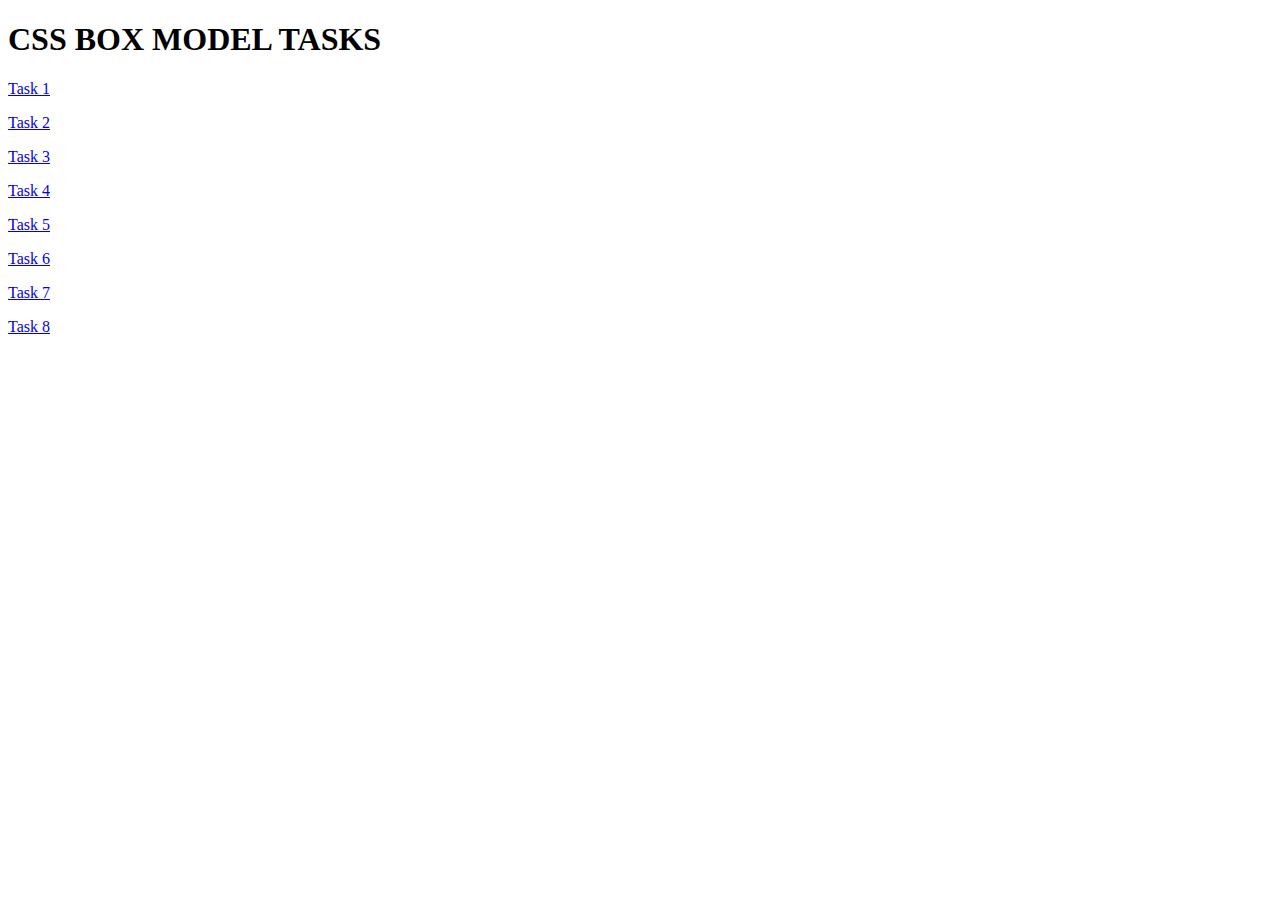
<file: index.html>
<!DOCTYPE html>
<html lang="en">
<head>
    <meta charset="UTF-8">
    <meta name="viewport" content="width=device-width, initial-scale=1.0">
    <title>Adding all files links</title>
</head>
<body>

    <h1> CSS BOX MODEL TASKS</h1>
        <p> <a href="./Task_A.html">Task 1</a></p>
        <p> <a href="./Task_B.html">Task 2</a></p>
        <p> <a href="./Task_C.html">Task 3</a></p>
        <p> <a href="./Task_D.html">Task 4</a></p>
        <p> <a href="./Task_E.html">Task 5</a></p>
        <p> <a href="./Task_F.html">Task 6</a></p>
        <p> <a href="./Task_G.html">Task 7</a></p>
        <p> <a href="./Task_H.html">Task 8</a></p>
</body>
</html>
</file>
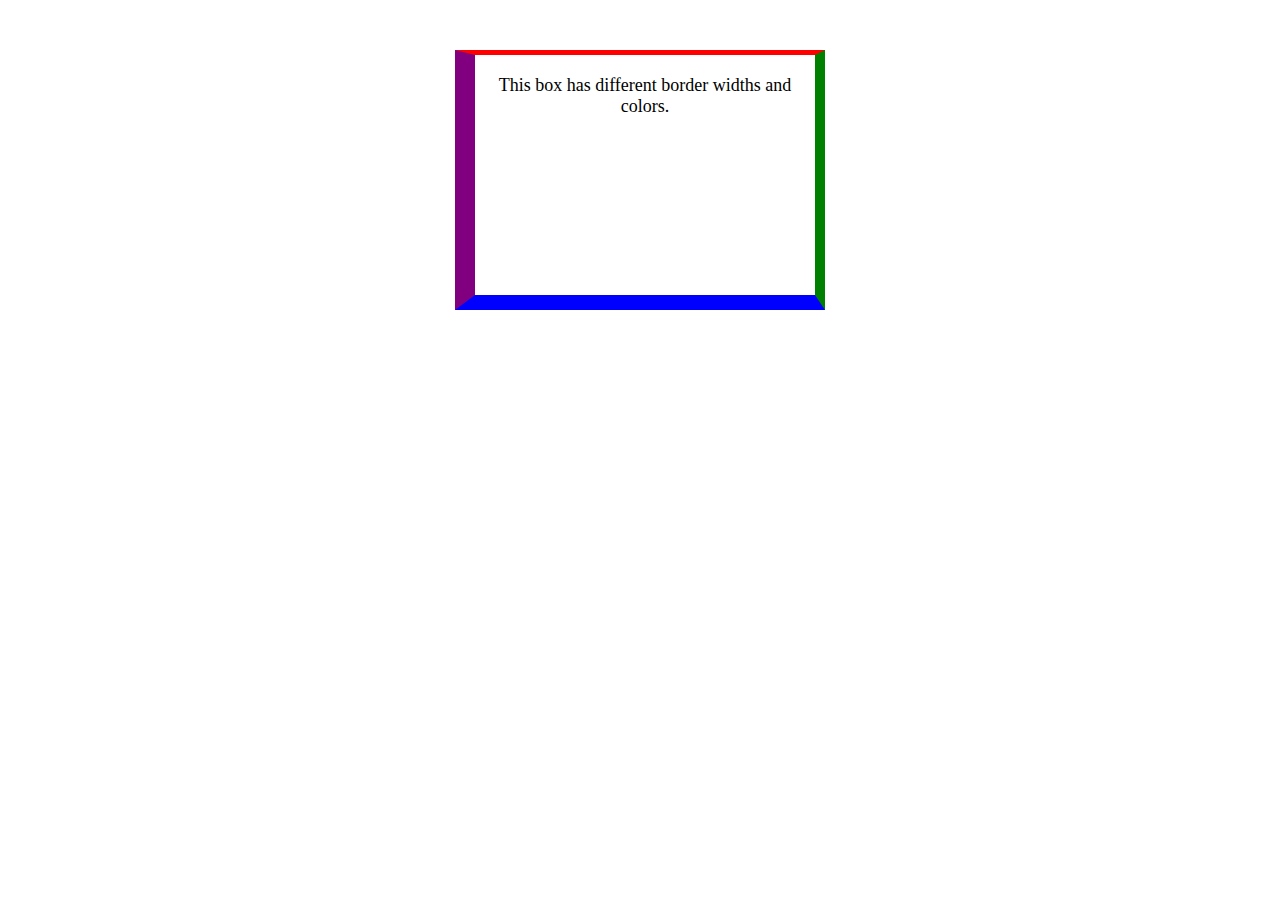
<file: Task_A.html>
<!DOCTYPE html>
<html lang="en">
<head>
    <meta charset="UTF-8">
    <meta name="viewport" content="width=device-width, initial-scale=1.0">
    <title>Box with Different Borders</title>
    <link rel="stylesheet" href="./styles.css">
</head>
<body>
    <div class="box">
        This box has different border widths and colors.
    </div>
</body>
</html>
</file>
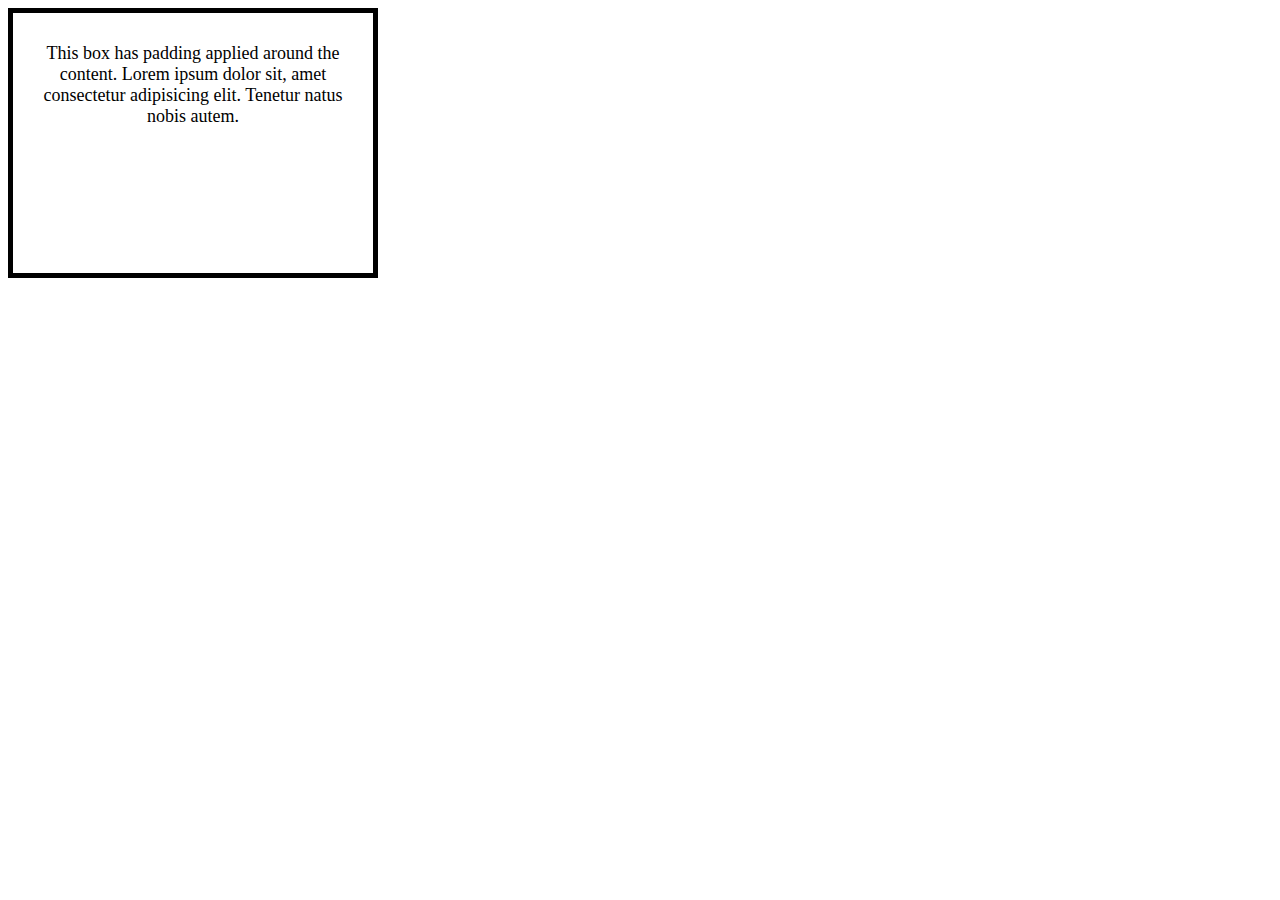
<file: Task_B.html>
<!DOCTYPE html>
<html lang="en">
<head>
    <meta charset="UTF-8">
    <meta name="viewport" content="width=device-width, initial-scale=1.0">
    <title>Task 2</title>
    <style>
        /* Style for the box */
        .box {
            width: 300px;
            height: 200px;
            text-align: center;
            font-size: 18px;
            border: 5px solid black;
            padding: 30px;  
        }
    </style>
</head>
<body>
    <div class="box">
        This box has padding applied around the content.
        Lorem ipsum dolor sit, amet consectetur adipisicing elit. Tenetur natus nobis autem.
    </div>
</body>
</html>
</file>
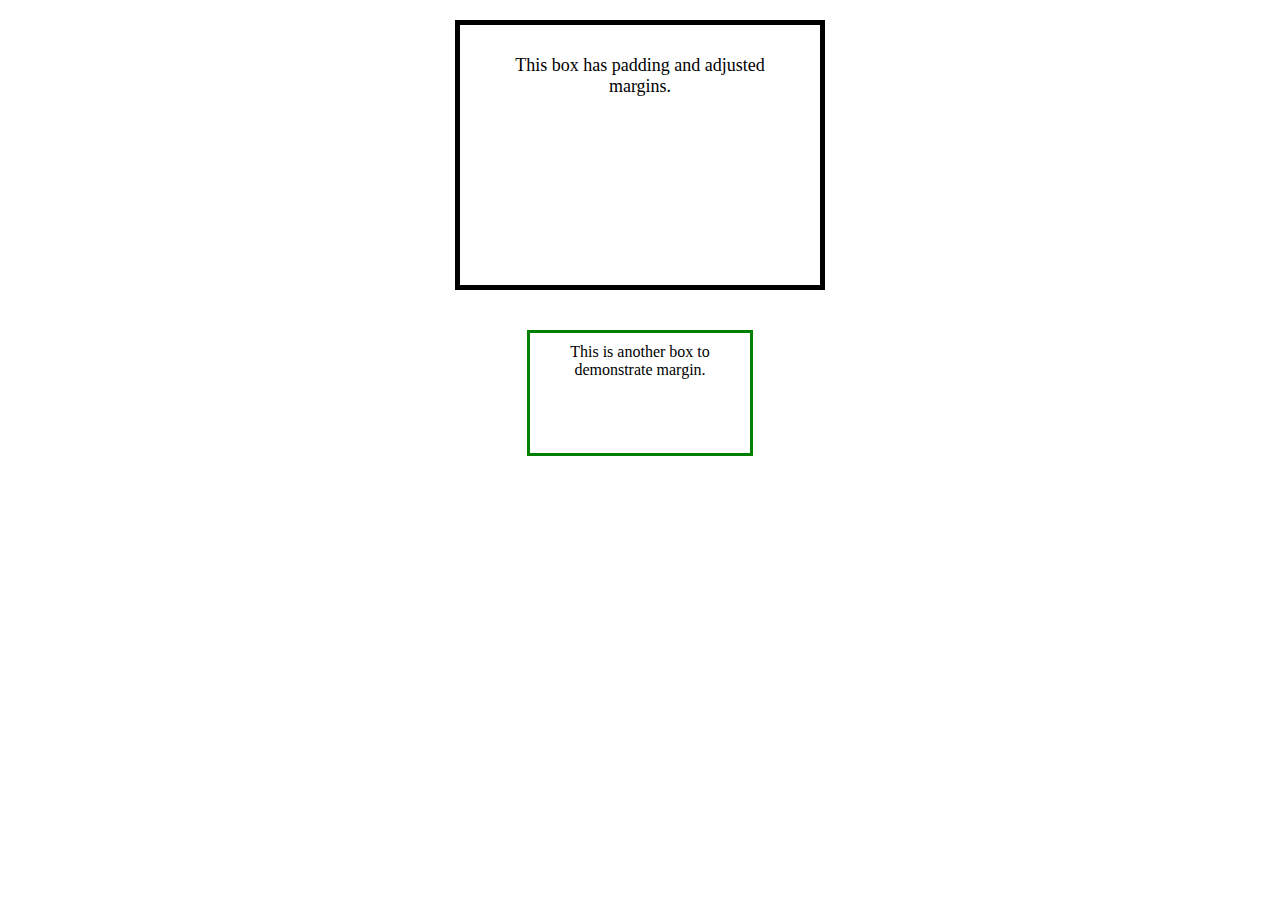
<file: Task_C.html>
<!DOCTYPE html>
<html lang="en">
<head>
    <meta charset="UTF-8">
    <meta name="viewport" content="width=device-width, initial-scale=1.0">
    <title>Task 3</title>
    <style>
        /* Styling for the box */
        .box {
            width: 300px;
            height: 200px;
            text-align: center;
            font-size: 18px;
            border: 5px solid black; 
            
            /* Applying padding inside the box */
            padding: 30px;  /* Padding on all sides */
            
            /* Adjusting margins for spacing the box */
            margin: 20px auto;  /* Top and bottom margin of 20px, auto for centering horizontally */
        }
        
        /* Styling for a second box to show margin space */
        .box2 {
            width: 200px;
            height: 100px;
            text-align: center;
            font-size: 16px;
            border: 3px solid green;
            
            /* Padding for box */
            padding: 10px;
            
            /* Adjust margins */
            margin: 40px auto;  /* Top and bottom margin of 40px */
        }
    </style>
</head>
<body>
    <div class="box">
        This box has padding and adjusted margins.
    </div>

    <div class="box2">
        This is another box to demonstrate margin.
    </div>
</body>
</html>
</file>
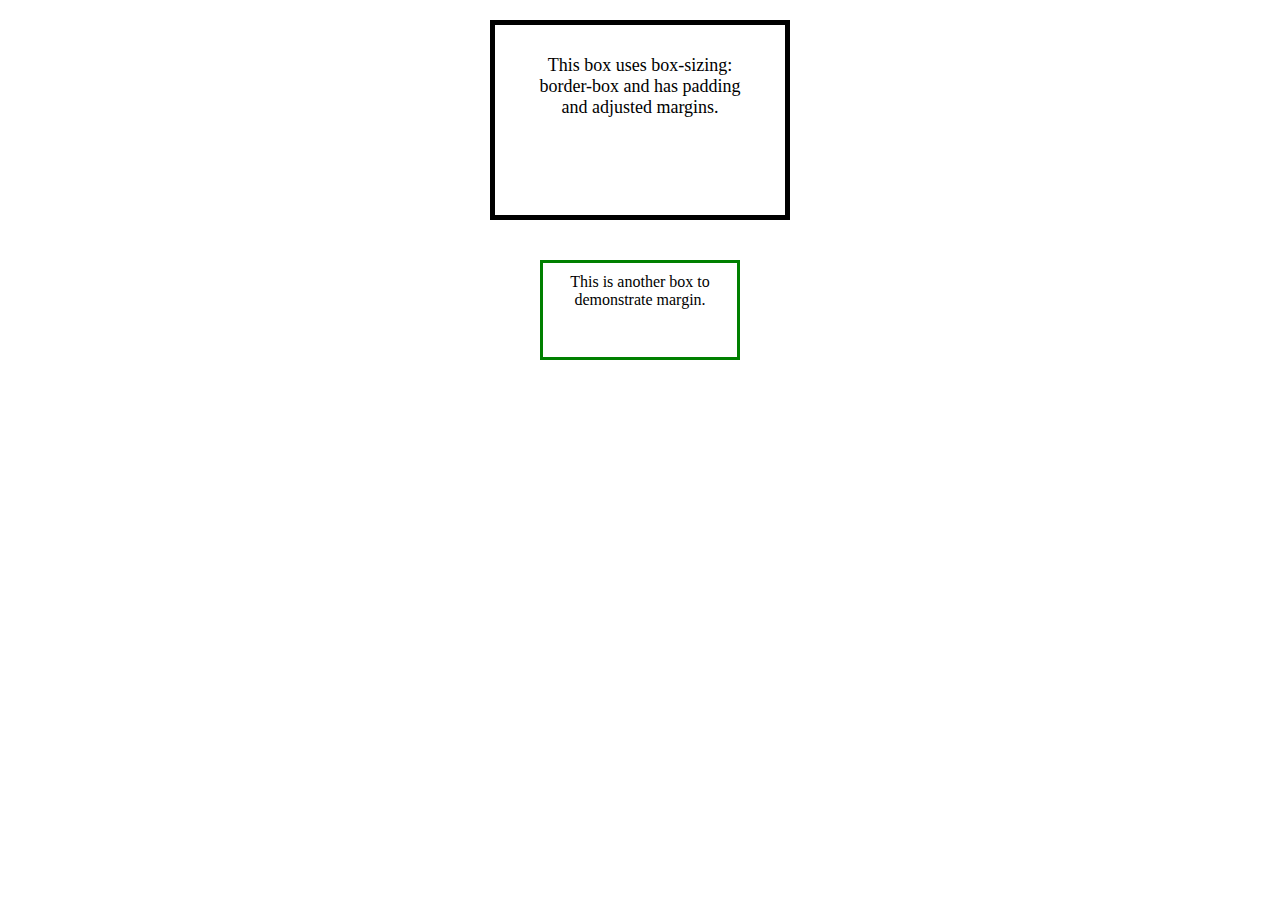
<file: Task_D.html>
<!DOCTYPE html>
<html lang="en">

<head>
    <meta charset="UTF-8">
    <meta name="viewport" content="width=device-width, initial-scale=1.0">
    <title>Task 4</title>
    <style>
        /* Applying box-sizing globally to all elements */
        * {
            box-sizing: border-box;
            /* Ensures padding and border are included in width and height */
        }

        /* Styling for the first box */
        .box {
            width: 300px;
            height: 200px;
            text-align: center;
            font-size: 18px;
            border: 5px solid black;
            padding: 30px;

            /* Adjusting margins for spacing the box */
            margin: 20px auto;
        }

        /* Styling for a second box to show margin space */
        .box2 {
            width: 200px;
            height: 100px;
            text-align: center;
            font-size: 16px;
            border: 3px solid green;
            padding: 10px;
            margin: 40px auto;
            /* Top and bottom margin of 40px */
        }
    </style>
</head>

<body>
    <div class="box">
        This box uses box-sizing: border-box and has padding and adjusted margins.
    </div>

    <div class="box2">
        This is another box to demonstrate margin.
    </div>
</body>

</html>
</file>
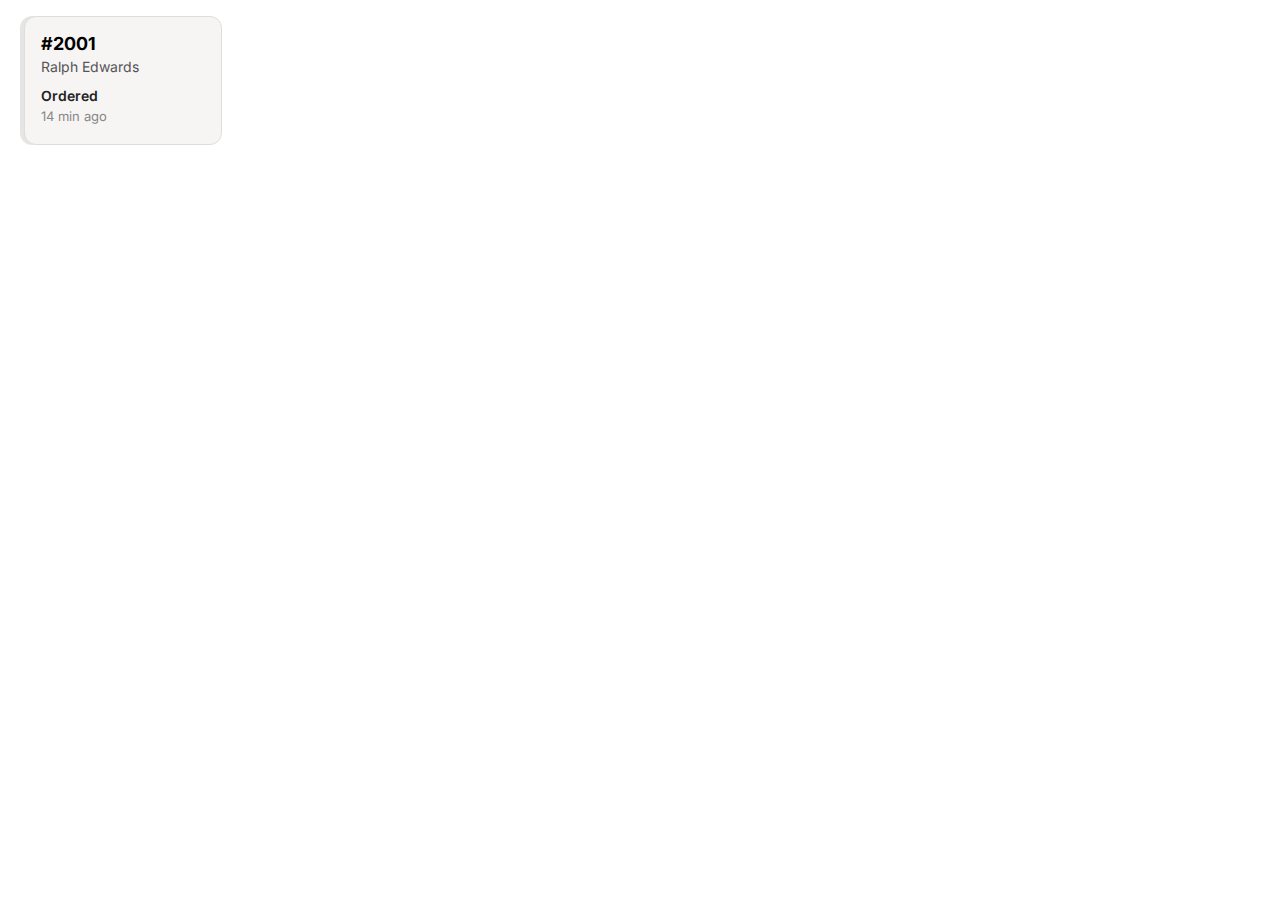
<file: Task_E.html>
<!DOCTYPE html>
<html lang="en">
<head>
    <meta charset="UTF-8">
    <meta name="viewport" content="width=device-width, initial-scale=1.0">
    <title>Task 5</title>
    <style>
        @import url('https://fonts.googleapis.com/css2?family=Inter:wght@400;600;700&display=swap');

        body {
            font-family: 'Inter', Arial, sans-serif;
        }

        .card {
            padding: 16px;
            margin: 16px;
            border: 1px solid #ddd;
            border-radius: 12px;
            width: 164px;
            box-shadow: -4px 0px rgba(0, 0, 0, 0.1);
            background-color: #f7f4f4;
        }

        .order-id {
            margin: 0;
            font-size: 18px;
            font-weight: 700;
            color: #000;
        }

        .customer-name {
            margin: 4px 0;
            font-size: 14px;
            color: #555;
            font-weight: 400;
        }

        .status {
            margin: 12px 0 0;
            font-size: 14px;
            font-weight: 600;
            color: #222;
        }

        .time {
            margin: 4px 0;
            font-size: 13px;
            color: #888;
            font-weight: 400;
        }
    </style>
</head>
<body>
    <div class="card">
        <h2 class="order-id">#2001</h2>
        <p class="customer-name">Ralph Edwards</p>
        <p class="status">Ordered</p>
        <p class="time">14 min ago</p>
    </div>
</body>
</html>
</file>
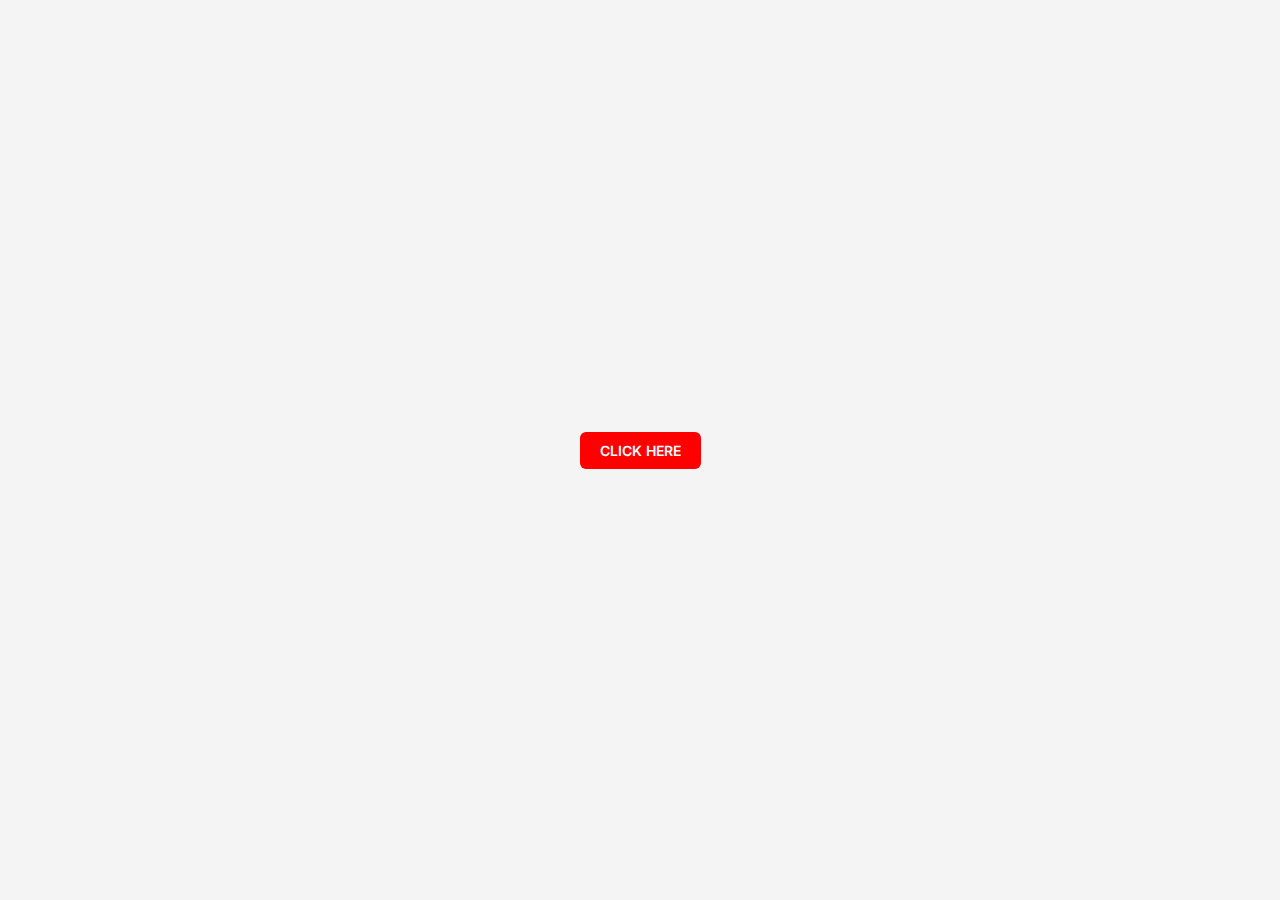
<file: Task_F.html>
<!DOCTYPE html>
<html lang="en">
<head>
    <meta charset="UTF-8">
    <meta name="viewport" content="width=device-width, initial-scale=1.0">
    <title>Task 6</title>
    <style>
        @import url('https://fonts.googleapis.com/css2?family=Inter:wght@400;500;600&display=swap');

        body {
            font-family: 'Inter', sans-serif;
            display: flex;
            justify-content: center;
            align-items: center;
            height: 100vh;
            background-color: #f4f4f4;
            margin: 0;
        }

        .button {
            padding: 10px 20px;
            background-color: red;
            color: white;
            font-size: 14px;
            font-weight: 600;
            border: none;
            border-radius: 6px;
            cursor: pointer;
            display: inline-block;
        }

        details {
            position: relative;
        }

        .popup-content {
            position: fixed;
            top: 50%;
            left: 50%;
            transform: translate(-50%, -50%);
            background: white;
            box-shadow: 0px 8px 20px rgba(0, 0, 0, 0.3);
            padding: 15px;
            border-radius: 10px;
            width: 230px;
            display: none;
        }

        details[open] .popup-content {
            display: block;
        }

        .popup-header {
            display: flex;
            justify-content: space-between;
            align-items: center;
            margin-bottom: 8px;
        }

        .popup-header h2 {
            font-size: 15px;
            font-weight: 600;
            margin: 0;
            color: #333;
        }

        .close-btn {
            width: 25px;
            height: 25px;
            display: flex
        ;
            align-items: center;
            justify-content: center;
            font-size: 15px;
            font-weight: 500;
            color: #201e1e;
            background-color: hsl(0deg 0% 100%);
            border-radius: 54%;
            box-shadow: 3px 10px 23px rgba(0, 0, 0, 0.4);
        }

        .popup-content p {
            font-size: 11px;
            color: #555;
            margin: 4px 0 10px;
            font-weight: 400;
        }

        .item-box {
            background-color: white;
            padding: 8px;
            border-radius: 6px;
            margin: 8px 0;
            font-size: 12px;
            border: 1.4px grey solid;
        }

        .item-box strong {
            font-size: 14px;
            font-weight: 600;
            color: #333;
        }

        .cancel-btn {
            width: 100%;
            padding: 10px;
            background-color: #eb2626;
            color: white;
            border: none;
            border-radius: 20px;
            font-size: 13px;
            font-weight: 500;
            cursor: pointer;
            margin-top: 8px;
        }
    </style>
</head>
<body>

    <details>
        <summary class="button">CLICK HERE</summary>
        <div class="popup-content">
            <div class="popup-header">
                <h2>Cancel Item</h2>
                <span class="close-btn">×</span>
            </div>
            <p>Are you sure to cancel this item?</p>
            <div class="item-box">
                <strong>Tasty Burger</strong>
                <p>Size: Small, Cheese: A little bit, Salt: No</p>
            </div>
            <button class="cancel-btn">Cancel Items</button>
        </div>
    </details>

</body>
</html>
</file>
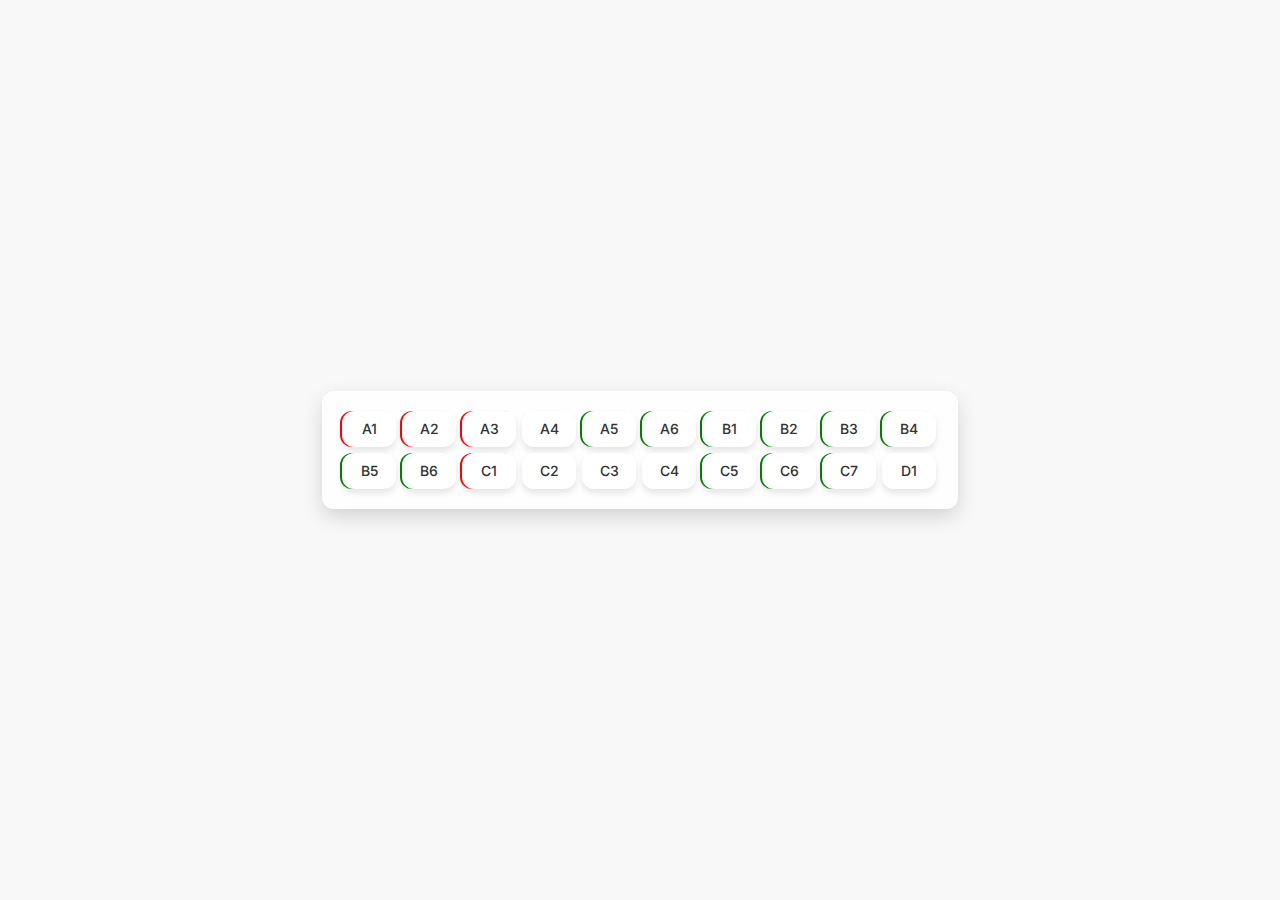
<file: Task_G.html>
<!DOCTYPE html>
<html lang="en">
<head>
    <meta charset="UTF-8">
    <meta name="viewport" content="width=device-width, initial-scale=1.0">
    <title>Task 7</title>
    <style>
        @import url('https://fonts.googleapis.com/css2?family=Inter:wght@500&display=swap');

        body {
            font-family: 'Inter', sans-serif;
            display: flex;
            justify-content: center;
            align-items: center;
            height: 100vh;
            background-color: #f8f8f8;
            margin: 0;
        }

        .seat-container {
            display: flex;
            flex-wrap: wrap;
            gap: 6px;
            background: rgba(255, 255, 255, 0.8);
            padding: 20px;
            border-radius: 12px;
            box-shadow: 0px 8px 20px rgba(0, 0, 0, 0.15);
            width: 596px;;
        }

        .seat {
            width: 54px;
            height: 36px;
            background-color: white;
            border-radius: 12px;
            text-align: center;
            line-height: 36px;
            font-size: 14px;
            font-weight: 500;
            color: #333;
            position: relative;
            box-shadow: 0px 4px 6px rgba(0, 0, 0, 0.1); /* Soft shadow for depth */
            display: flex;
            justify-content: center;
            align-items: center;
        }

        /* ✅ Green Box Shadow for Available Seats */
        .seat.available {
            box-shadow: -2px 0px 0px 0px green, 0px 4px 6px rgba(0, 0, 0, 0.1);
        }

        /* ✅ Red Box Shadow for Occupied Seats */
        .seat.occupied {
            box-shadow: -2px 0px 0px 0px red, 0px 4px 6px rgba(0, 0, 0, 0.1);
        }

    </style>
</head>
<body>

    <div class="seat-container">
        <div class="seat occupied">A1</div>
        <div class="seat occupied">A2</div>
        <div class="seat occupied">A3</div>
        <div class="seat">A4</div>
        <div class="seat available">A5</div>
        <div class="seat available">A6</div>
        <div class="seat available">B1</div>
        <div class="seat available">B2</div>

        <div class="seat available">B3</div>
        <div class="seat available">B4</div>
        <div class="seat available">B5</div>
        <div class="seat available">B6</div>
        <div class="seat occupied">C1</div>
        <div class="seat">C2</div>
        <div class="seat">C3</div>
        <div class="seat">C4</div>

        <div class="seat available">C5</div>
        <div class="seat available">C6</div>
        <div class="seat available">C7</div>
        <div class="seat">D1</div>
    </div>

</body>
</html>
</file>
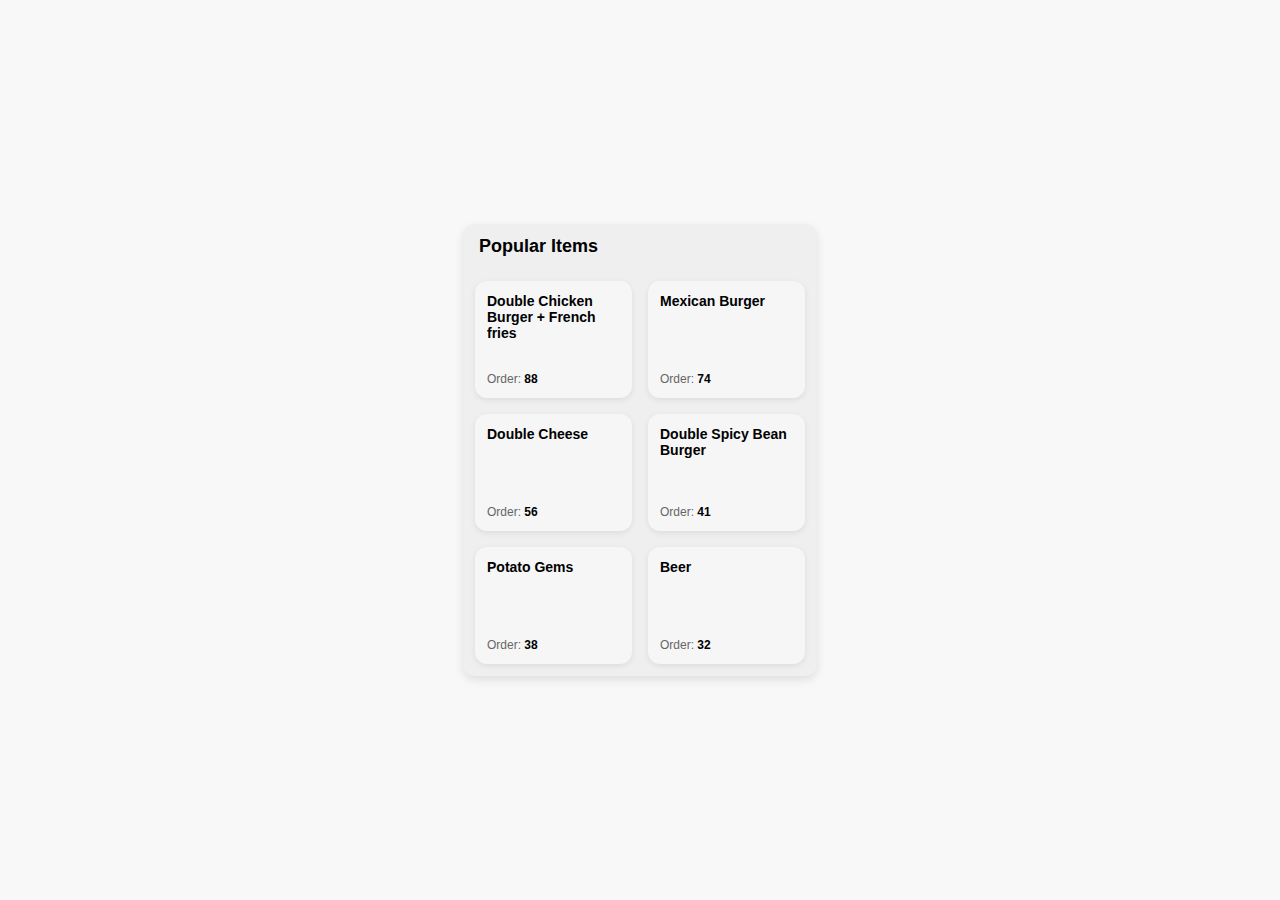
<file: Task_H.html>
<!DOCTYPE html>
<html lang="en">
<head>
    <meta charset="UTF-8">
    <meta name="viewport" content="width=device-width, initial-scale=1.0">
    <title>Task 8</title>
    <style>
        body {
            font-family: -apple-system, BlinkMacSystemFont, "SF Pro Display", "Inter", "Segoe UI", Roboto, Helvetica, Arial, sans-serif;
            display: flex;
            justify-content: center;
            align-items: center;
            height: 100vh;
            background-color: #f8f8f8;
            margin: 0;
        }

        .container {
            background: #efefef;
            border-radius: 12px;
            box-shadow: 0px 4px 10px rgba(0, 0, 0, 0.1);
        }

        .title {
            font-size: 18px;
            font-weight: 600;
            margin: 12px 16px;
        }

        .grid {
            display: grid;
            grid-template-columns: repeat(2, 1fr);
            gap: 16px;
            padding: 12px;
        }

        .card {
            
                background: #f6f6f6;
                padding: 12px;
                border-radius: 12px;
                box-shadow: 0px 2px 6px rgba(0, 0, 0, 0.08);
                height: 93px;
                display: flex;
                flex-direction: column;
                justify-content: space-between;
                width: 133px;
            
        }

        .item-name {
            font-size: 14px;
            font-weight: 600;
        }

        .order-info {
            font-size: 12px;
            color: #666;
            font-weight: 500;
        }

        .order-count {
            font-weight: 700;
            color: black;
        }

    </style>
</head>
<body>

    <div class="container">
        <div class="title">Popular Items</div>
        <div class="grid">
            <div class="card">
                <div class="item-name">Double Chicken Burger + French fries</div>
                <div class="order-info">Order: <span class="order-count">88</span></div>
            </div>
            <div class="card">
                <div class="item-name">Mexican Burger</div>
                <div class="order-info">Order: <span class="order-count">74</span></div>
            </div>
            <div class="card">
                <div class="item-name">Double Cheese</div>
                <div class="order-info">Order: <span class="order-count">56</span></div>
            </div>
            <div class="card">
                <div class="item-name">Double Spicy Bean Burger</div>
                <div class="order-info">Order: <span class="order-count">41</span></div>
            </div>
            <div class="card">
                <div class="item-name">Potato Gems</div>
                <div class="order-info">Order: <span class="order-count">38</span></div>
            </div>
            <div class="card">
                <div class="item-name">Beer</div>
                <div class="order-info">Order: <span class="order-count">32</span></div>
            </div>
        </div>
    </div>

</body>
</html>
</file>
<file: styles.css>
/* Style for the box */
.box {
    width: 300px;
    height: 200px;
    margin: 50px auto;
    padding: 20px;
    text-align: center;
    font-size: 18px;
    
    /* Set border widths and colors */
    border-top: 5px solid red;
    border-right: 10px solid green;
    border-bottom: 15px solid blue;
    border-left: 20px solid purple;

}
</file>
